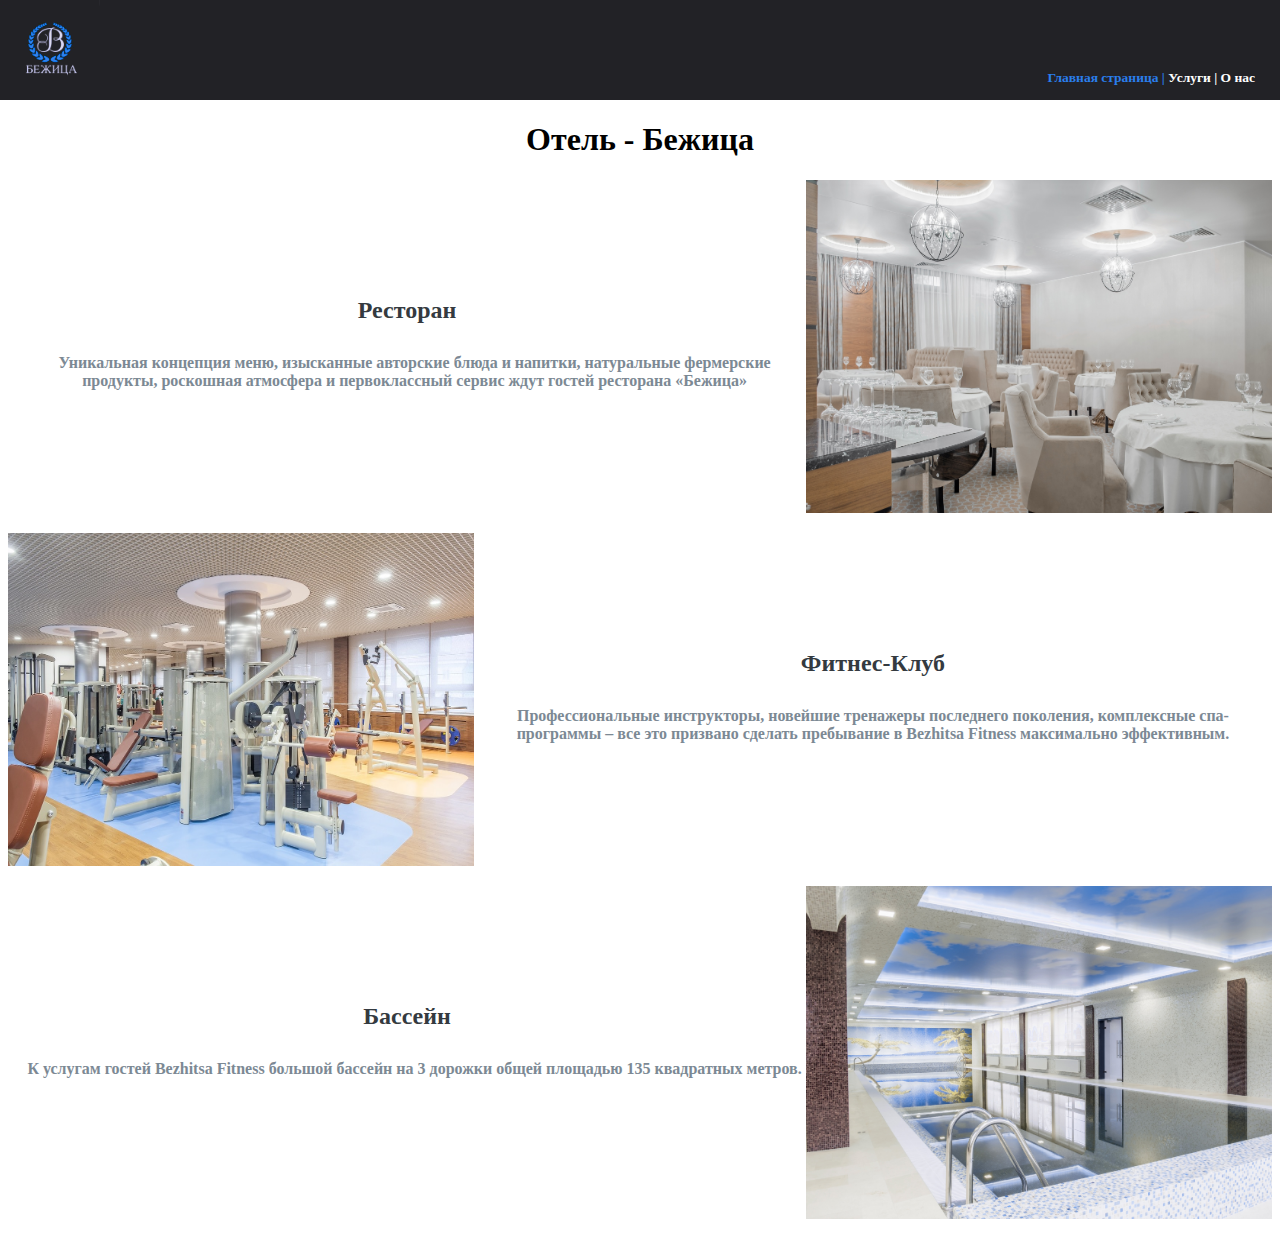
<file: index.html>
<!DOCTYPE html>
<html>
<head>
    <meta name="viewport" charset="utf-8" content="width=device-width, initial-scale=1.0">
    <title>First HTML</title>
    <link rel="stylesheet" href="./style.css">
</head>
<body>
    <header class="header_bg">
        <a href="index.html">
            <img class="logo" src="img/logo.jpg">
        </a>
        <nav class="navmenu">
            <a style="color: #2A7EEC;" href="index.html">Главная страница | </a><a href="price.html">Услуги | </a><a href="about.html">О нас</a>
        </nav>
    </header>
    <h1 style="padding-top: 100px;">Отель - Бежица</h1>
    <div class="card_bg">
        <img src="img/rest.jpg" class="card_img">
        <div class="text">
            <h2 class="card_header">Ресторан</h2>
            <p class="card_desc">
                Уникальная концепция меню, изысканные авторские 
                блюда и напитки, натуральные фермерские 
                продукты, роскошная атмосфера и первоклассный 
                сервис ждут гостей ресторана «Бежица»
            </p>
        </div>
    </div>
   
    <div class="card_bg">
        <img src="img/fit.jpg" class="card_img card_left">
        <div class="text">
            <h2 class="card_header">Фитнес-Клуб</h2>
            <p class="card_desc">
                Профессиональные инструкторы, новейшие 
                тренажеры последнего поколения, комплексные спа-
                программы – все это призвано сделать пребывание 
                в Bezhitsa Fitness максимально эффективным.
            </p>
        </div>
    </div>
    
    <div class="card_bg">
        <img src="img/pool.jpg" class="card_img">
        <div class="text">
            <h2 class="card_header">Бассейн</h2>
            <p class="card_desc">
                К услугам гостей Bezhitsa Fitness большой бассейн 
                на 3 дорожки общей площадью 135 квадратных 
                метров.
            </p>
        </div>
    </div>
    
</body>
</html>
</file>
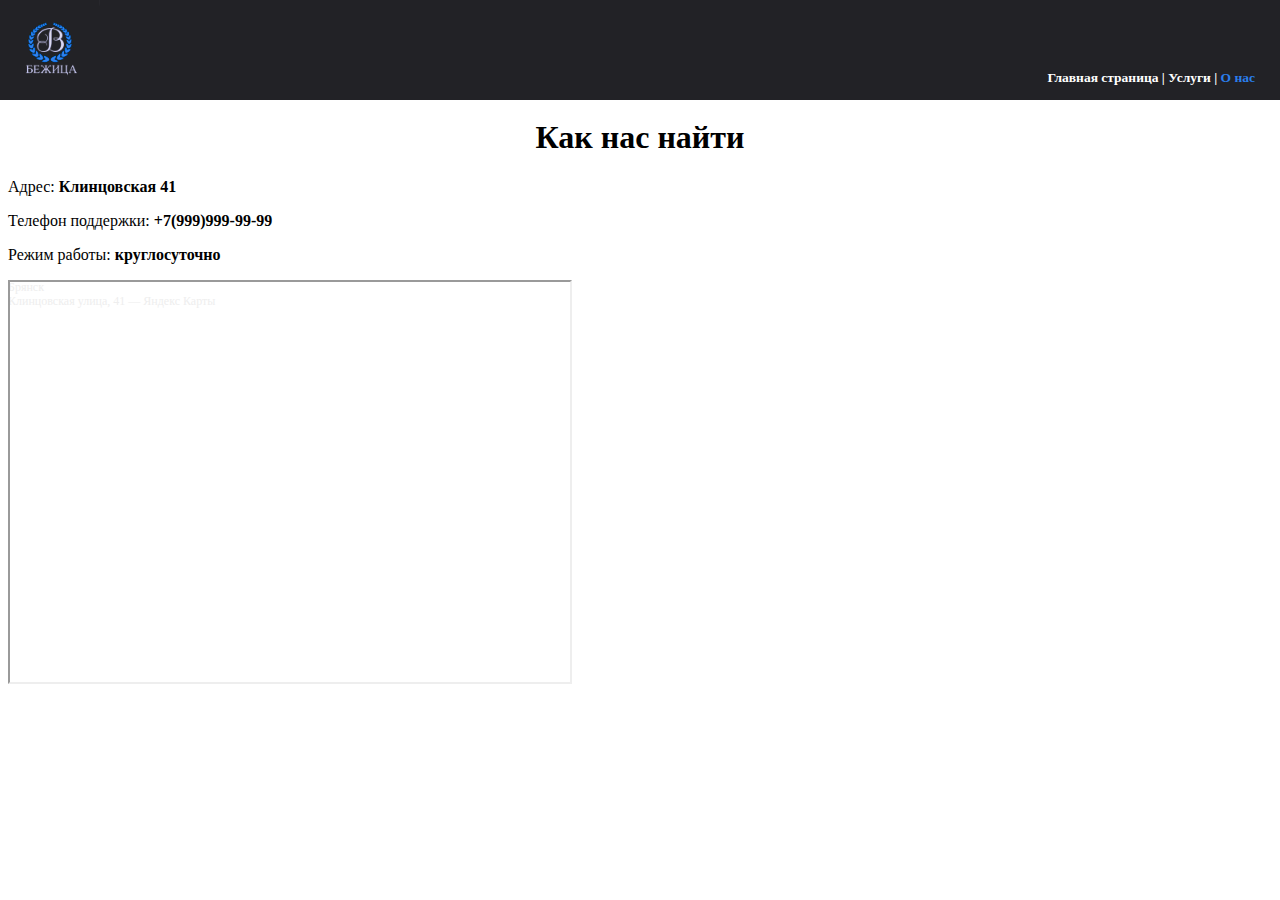
<file: about.html>
<!DOCTYPE html>
<html>
<head>
    <meta name="viewport" charset="utf-8" content="width=device-width, initial-scale=1.0">
    <title>First HTML</title>
    <link rel="stylesheet" href="./style.css">
</head>
<body>
    <header class="header_bg">
        <a href="index.html">
            <img class="logo" src="img/logo.jpg">
        </a>
        <nav class="navmenu">
            <a href="index.html">Главная страница | </a><a href="price.html">Услуги | </a><a style="color: #2A7EEC;" href="about.html">О нас</a>
        </nav>
    </header>
    <br><br><br><br><br>
    <h1>Как нас найти</h1>
    <p>Адрес: <strong>Клинцовская 41</strong></p>
    <p>Телефон поддержки: <strong>+7(999)999-99-99</strong></p>
    <p>Режим работы: <strong>круглосуточно</strong></p>
    <!-- <hr> -->
    <div style="position:relative;overflow:hidden;"><a href="https://yandex.ru/maps/191/bryansk/?utm_medium=mapframe&utm_source=maps" style="color:#eee;font-size:12px;position:absolute;top:0px;">Брянск</a><a href="https://yandex.ru/maps/191/bryansk/house/klintsovskaya_ulitsa_41/Z00YdA9hQUYGQFtpfX9wdHlqYQ==/?ll=34.281832%2C53.315595&utm_medium=mapframe&utm_source=maps&z=16.63" style="color:#eee;font-size:12px;position:absolute;top:14px;">Клинцовская улица, 41 — Яндекс Карты</a><iframe src="https://yandex.ru/map-widget/v1/-/CCUVJVSElD" width="560" height="400" frameborder="1" allowfullscreen="true" style="position:relative;"></iframe></div>
</body>
</html>
</file>
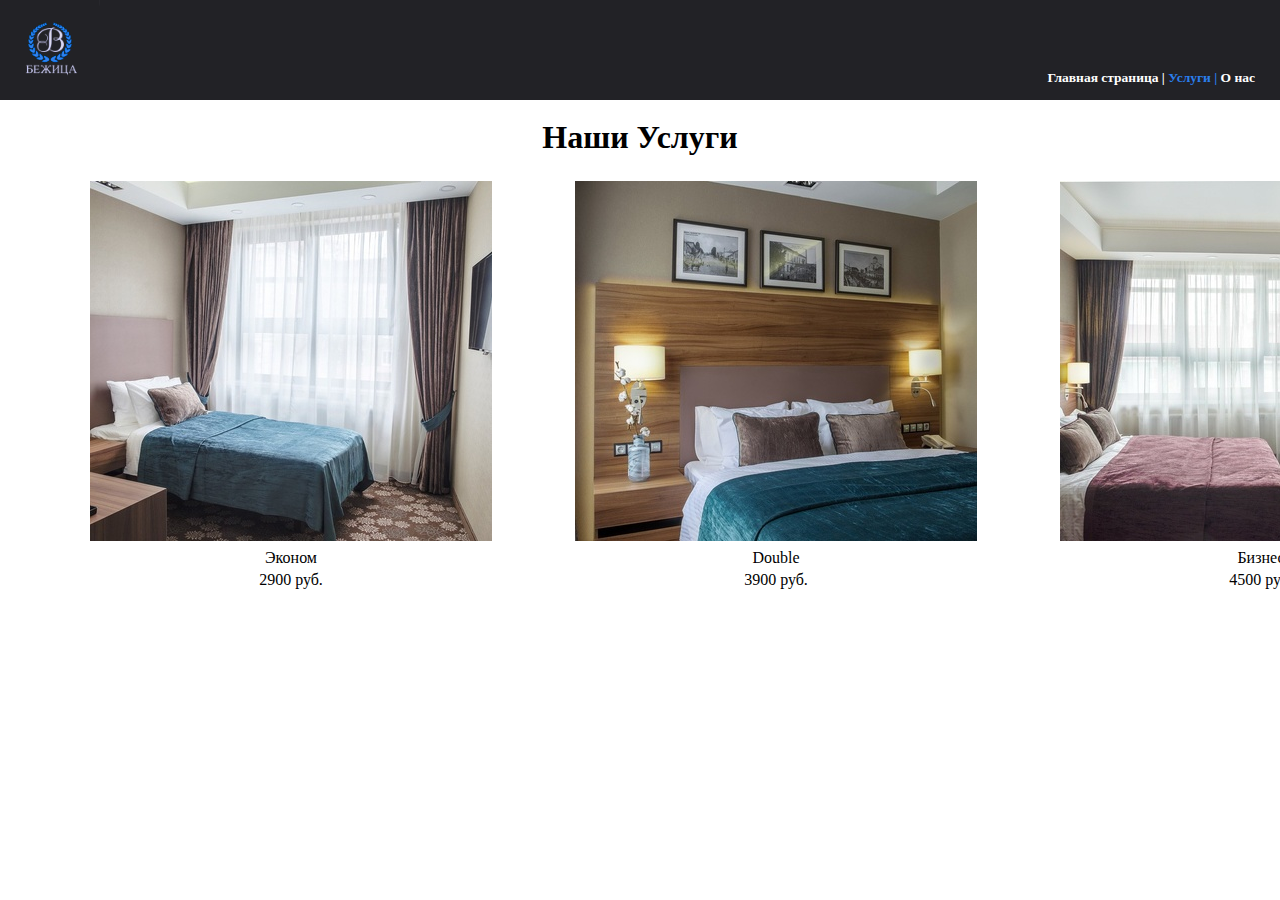
<file: price.html>
<!DOCTYPE html>
<html>
<head>
    <meta name="viewport" charset="utf-8" content="width=device-width, initial-scale=1.0">
    <title>First HTML</title>
    <link rel="stylesheet" href="./style.css">
</head>
<body>
    <header class="header_bg">
        <a href="index.html">
            <img class="logo" src="img/logo.jpg">
        </a>
        <nav class="navmenu">
            <a href="index.html">Главная страница | </a><a style="color: #2A7EEC;" href="price.html">Услуги | </a><a href="about.html">О нас</a>
        </nav>
    </header>
    <br><br><br><br><br>
    <h1>Наши Услуги</h1>
    <div>
        <table>
            <tr class="td_img">
                <td><img src="img/1.jpg"></td>
                <td><img src="img/2.jpg"></td>
                <td><img src="img/3.jpg"></td>
            </tr>
            <tr>
                <td>Эконом</td>
                <td>Double</td>
                <td>Бизнес</td>
            </tr>
            <tr>
                <td>2900 руб.</td>
                <td>3900 руб.</td>
                <td>4500 руб.</td>
            </tr>
        </table>
    </div>
</body>
</html>
</file>
<file: style.css>
.header_bg
{
    width: 100vw;
    height: 100px;
    background: #222226;
    position: fixed;
    top: 0px;
    left: 0px;
    z-index: 1;
}

.logo
{
    filter: invert(8%) sepia(6%) saturate(1134%) hue-rotate(201deg) brightness(99%) contrast(87%);
    width: 100px;
    height: 100px;
}

a:link 
{
    color: white; text-decoration: none;
}

a:visited 
{
    color: white; text-decoration: none;
}

a:hover 
{
    color: rgb(183, 249, 17); text-decoration: none;
}

a:active 
{
    color: rgb(183, 249, 17); text-decoration: none;
}

.navmenu
{
    font-weight: bolder;
    background: #222226;
    /*font-size: 20px;*/
    float: right;
    margin-top: 70px;
    margin-right: 25px;
    font-size: 1.5vh;
}

@media only screen and (min-width: 800px) {
    .card_bg
    {
        height: 37.0vh;
    }
}

.card_header
{
    text-align: center;
    color: #343A40;
    font-weight: bolder;
}

.card_desc
{
    margin-top: 30px;
    margin-left: 15px;
    text-align: center;
    color: #7C8994;
    font-weight: bolder;
}

.card_img {
    vertical-align: middle;
    border-style: none;
    float: right;
    width: 36.4vw;
    height: 37.0vh;
}

@media only screen and (max-width: 800px) {
    .card_img
    {
        border-style: none;
        float: right;
        width: 95vw;
        height: 37.0vh;
    }
}

.card_left {
    float: left;
}

.td_img
{
    width: 100px;
    height: 100px;
}

td
{
    padding-left: 80px;
    text-align: center;
}

h1
{
    text-align: center;
}

@media only screen and (min-width: 800px) {
    .text {
        height: 70%;
        top: 50%;
        transform: translate(0%, 50%);
    }
}
</file>
